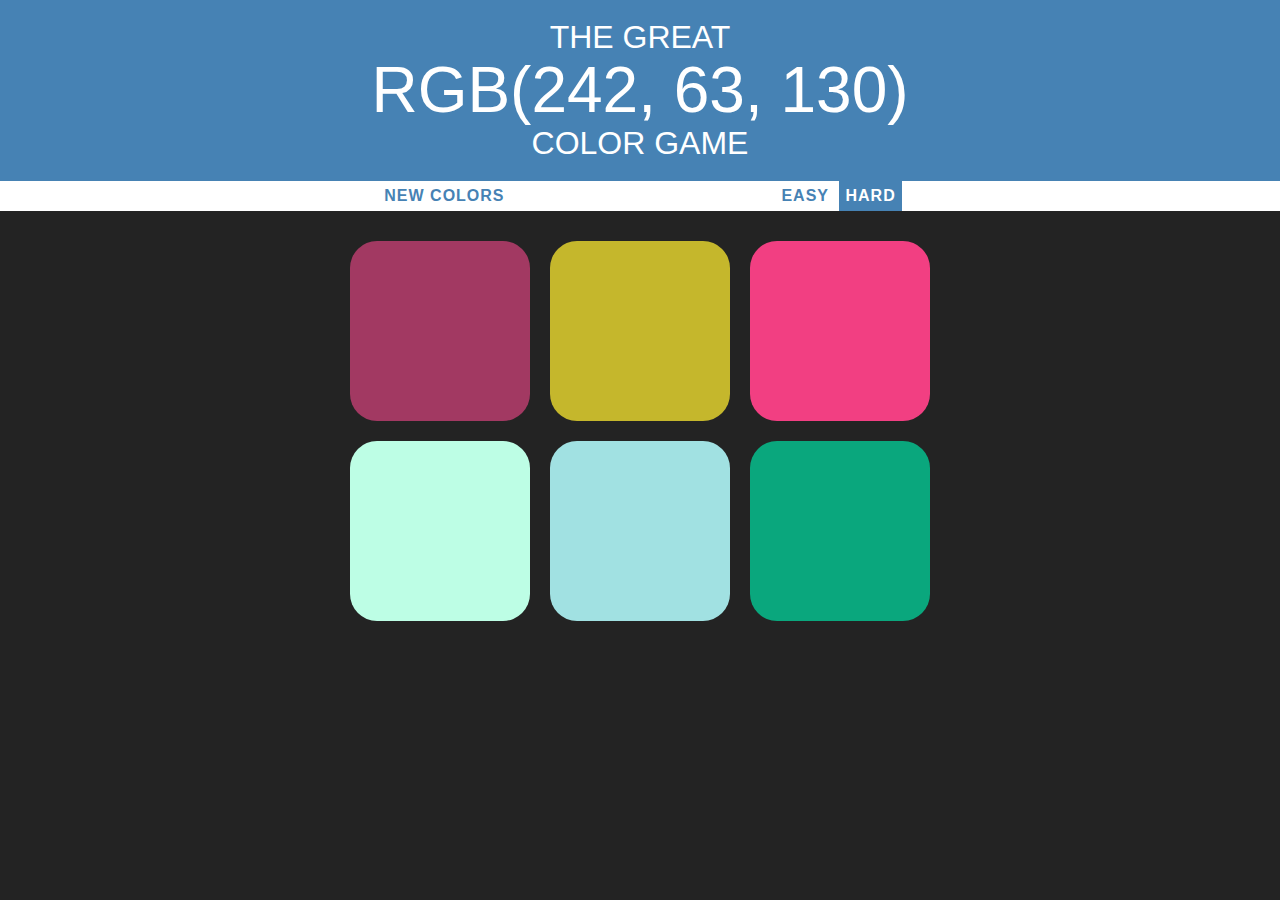
<file: color_game/colorgame.html>
<html>
    <head>
        <title>Color Game</title>
        <link rel="stylesheet" href="colorgame.css">
    </head>
    <body>

        <h1>The Great 
            <br>
            <span id="colorDisplay">RGB</span> 
            <br>
            Color Game
        </h1>

        <div id="stripe">
            <button id="reset">New Colors</button>
            <span id="message"></span>
            <button id="easybtn">Easy</button>
            <button id="hardbtn" class="selected">Hard</button>
        </div>

        <div id="container">
            <div class="square"></div>
            <div class="square"></div>
            <div class="square"></div>
            <div class="square"></div>
            <div class="square"></div>
            <div class="square"></div>
        </div>

        <script src="colorgame.js"></script>
    </body>
</html>
</file>
<file: color_game/colorgame.css>
body {
    background-color: #232323;
    margin: 0;
    font-family: Tahoma, Geneva, sans-serif;
}

.square {
    width: 30%;
    background: purple;
    padding-bottom: 30%;
    float: left;
    margin: 1.66%;
    border-radius: 15%;
    transition: background-color 0.6s;
    -webkit-transition: background-color 0.6s;
    -moz-transition: background-color 0.6s;
}

#container {
    margin: 20px auto;
    max-width: 600px;
}

h1 {
    text-align: center;
    color: white;
    background-color: steelblue;
    margin: 0;
    font-weight: normal;
    text-transform: uppercase;
    line-height: 1.1;
    padding: 20px 0;
}

#stripe {
    background-color: white;
    height: 30px;
    text-align: center;
    color: black;
}

#message {
    display: inline-block;
    width: 20%;
}

.selected {
    color: white;
    background-color: steelblue;
}

#colorDisplay {
    font-size: 200%;
}

button {
    border: none;
    background: none;
    text-transform: uppercase;
    height: 100%;
    font-weight: 700;
    color: steelblue;
    letter-spacing: 1px;
    font-size: inherit;
    transition: all 0.3s;
    -webkit-transition: all 0.3s;
    -moz-transition: all 0.3s;
    outline: none;
}

button:hover {
    color: white;
    background-color: steelblue;
}
</file>
